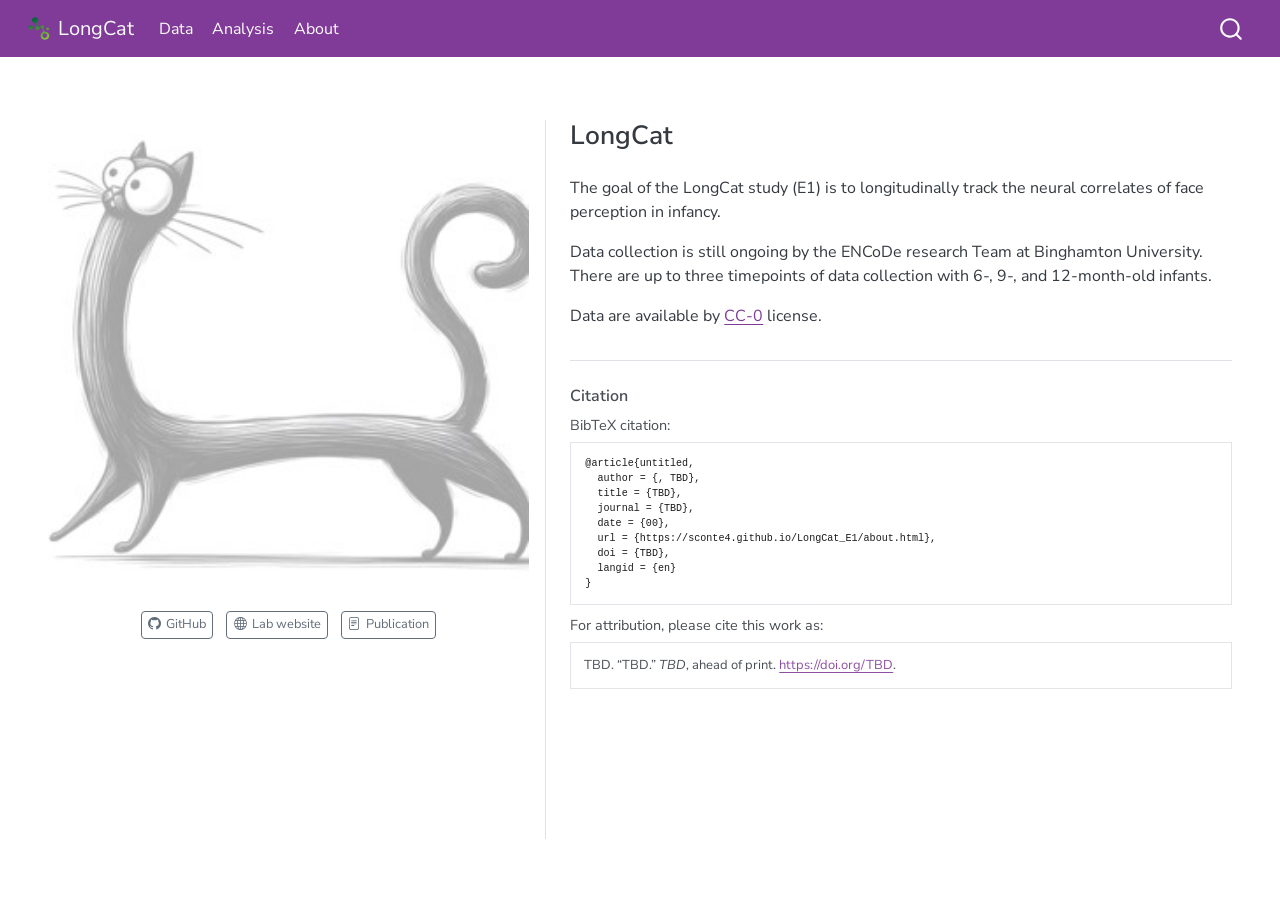
<file: about.html>
<!DOCTYPE html>
<html xmlns="http://www.w3.org/1999/xhtml" lang="en" xml:lang="en"><head>

<meta charset="utf-8">
<meta name="generator" content="quarto-1.9.37">

<meta name="viewport" content="width=device-width, initial-scale=1.0, user-scalable=yes">


<title>about – LongCat</title>
<style>
/* Default styles provided by pandoc.
** See https://pandoc.org/MANUAL.html#variables-for-html for config info.
*/
code{white-space: pre-wrap;}
span.smallcaps{font-variant: small-caps;}
div.columns{display: flex; gap: min(4vw, 1.5em);}
div.column{flex: auto; overflow-x: auto;}
div.hanging-indent{margin-left: 1.5em; text-indent: -1.5em;}
ul.task-list{list-style: none;}
ul.task-list li input[type="checkbox"] {
  width: 0.8em;
  margin: 0 0.8em 0.2em -1em; /* quarto-specific, see https://github.com/quarto-dev/quarto-cli/issues/4556 */ 
  vertical-align: middle;
}
</style>


<script src="site_libs/quarto-nav/quarto-nav.js"></script>
<script src="site_libs/quarto-nav/headroom.min.js"></script>
<script src="site_libs/clipboard/clipboard.min.js"></script>
<script src="site_libs/quarto-search/autocomplete.umd.js"></script>
<script src="site_libs/quarto-search/fuse.min.js"></script>
<script src="site_libs/quarto-search/quarto-search.js"></script>
<meta name="quarto:offset" content="./">
<script src="site_libs/quarto-html/quarto.js" type="module"></script>
<script src="site_libs/quarto-html/tabsets/tabsets.js" type="module"></script>
<script src="site_libs/quarto-html/popper.min.js"></script>
<script src="site_libs/quarto-html/tippy.umd.min.js"></script>
<link href="site_libs/quarto-html/tippy.css" rel="stylesheet">
<link href="site_libs/quarto-html/quarto-syntax-highlighting-7f8f88aac4f3542376d5c11b86a4c14d.css" rel="stylesheet" id="quarto-text-highlighting-styles">
<script src="site_libs/bootstrap/bootstrap.min.js"></script>
<link href="site_libs/bootstrap/bootstrap-icons.css" rel="stylesheet">
<link href="site_libs/bootstrap/bootstrap-86b0070312258993ecc55c7f1d1b9c6c.min.css" rel="stylesheet" append-hash="true" id="quarto-bootstrap" data-mode="light">
<script id="quarto-search-options" type="application/json">{
  "location": "navbar",
  "copy-button": false,
  "collapse-after": 3,
  "panel-placement": "end",
  "type": "overlay",
  "limit": 50,
  "keyboard-shortcut": [
    "f",
    "/",
    "s"
  ],
  "show-item-context": false,
  "language": {
    "search-no-results-text": "No results",
    "search-matching-documents-text": "matching documents",
    "search-copy-link-title": "Copy link to search",
    "search-hide-matches-text": "Hide additional matches",
    "search-more-match-text": "more match in this document",
    "search-more-matches-text": "more matches in this document",
    "search-clear-button-title": "Clear",
    "search-text-placeholder": "",
    "search-detached-cancel-button-title": "Cancel",
    "search-submit-button-title": "Submit",
    "search-label": "Search"
  }
}</script>
<style>

      .quarto-title-block .quarto-title-banner h1,
      .quarto-title-block .quarto-title-banner h2,
      .quarto-title-block .quarto-title-banner h3,
      .quarto-title-block .quarto-title-banner h4,
      .quarto-title-block .quarto-title-banner h5,
      .quarto-title-block .quarto-title-banner h6
      {
        color: var(--bs-body-color);
      }

      .quarto-title-block .quarto-title-banner {
        color: var(--bs-body-color);
background: var(--bs-light);
      }
</style>


</head>

<body class="nav-fixed fullcontent quarto-light">

<div id="quarto-search-results"></div>
  <header id="quarto-header" class="headroom fixed-top quarto-banner">
    <nav class="navbar navbar-expand-lg " data-bs-theme="dark">
      <div class="navbar-container container-fluid">
      <div class="navbar-brand-container mx-auto">
    <a href="./index.html" class="navbar-brand navbar-brand-logo">
    <img src="./images/ENCoDe_Icon.png" alt="" class="navbar-logo light-content">
    <img src="./images/ENCoDe_Icon.png" alt="" class="navbar-logo dark-content">
    </a>
    <a class="navbar-brand" href="./index.html">
    <span class="navbar-title">LongCat</span>
    </a>
  </div>
            <div id="quarto-search" class="" title="Search"></div>
          <button class="navbar-toggler" type="button" data-bs-toggle="collapse" data-bs-target="#navbarCollapse" aria-controls="navbarCollapse" role="menu" aria-expanded="false" aria-label="Toggle navigation" onclick="if (window.quartoToggleHeadroom) { window.quartoToggleHeadroom(); }">
  <span class="navbar-toggler-icon"></span>
</button>
          <div class="collapse navbar-collapse" id="navbarCollapse">
            <ul class="navbar-nav navbar-nav-scroll me-auto">
  <li class="nav-item">
    <a class="nav-link" href="./data.html"> 
<span class="menu-text">Data</span></a>
  </li>  
  <li class="nav-item">
    <a class="nav-link" href="./analysis.html"> 
<span class="menu-text">Analysis</span></a>
  </li>  
  <li class="nav-item">
    <a class="nav-link active" href="./about.html" aria-current="page"> 
<span class="menu-text">About</span></a>
  </li>  
</ul>
          </div> <!-- /navcollapse -->
            <div class="quarto-navbar-tools">
</div>
      </div> <!-- /container-fluid -->
    </nav>
</header>
<!-- content -->
<header id="title-block-header" class="quarto-title-block"></header><div id="quarto-content" class="quarto-container page-columns page-rows-contents page-layout-article page-navbar">
<!-- sidebar -->
<!-- margin-sidebar -->
    
<!-- main -->
<div class="quarto-about-trestles">
  <div class="about-entity">
    <img src="images/LongCat.jpg" class="about-image
  rounded " style="width: 100%;">

    <div class="about-links">
  <a href="https://github.com/sconte4/LongCat_E1/tree/main" class="about-link" rel="" target="">
    <i class="bi bi-github"></i>
     <span class="about-link-text">GitHub</span>
  </a>
  <a href="https://sites.google.com/binghamton.edu/encode/home" class="about-link" rel="" target="">
    <i class="bi bi-globe"></i>
     <span class="about-link-text">Lab website</span>
  </a>
  <a href="https://sites.google.com/binghamton.edu/encode/home/publications?authuser=0" class="about-link" rel="" target="">
    <i class="bi bi-file-text"></i>
     <span class="about-link-text">Publication</span>
  </a>
</div>
  </div>
  <div class="about-contents"><main class="content quarto-banner-title-block" id="quarto-document-content">
<section id="longcat" class="level2">
<h2 data-anchor-id="longcat">LongCat</h2>
<p>The goal of the LongCat study (E1) is to longitudinally track the neural correlates of face perception in infancy.</p>
<p>Data collection is still ongoing by the ENCoDe research Team at Binghamton University. There are up to three timepoints of data collection with 6-, 9-, and 12-month-old infants.</p>
<p>Data are available by <a href="https://creativecommons.org/public-domain/cc0/">CC-0</a> license.</p>


</section>
<div id="quarto-appendix" class="default"><section class="quarto-appendix-contents" id="quarto-citation"><h2 class="anchored quarto-appendix-heading">Citation</h2><div><div class="quarto-appendix-secondary-label">BibTeX citation:</div><pre class="sourceCode code-with-copy quarto-appendix-bibtex"><code class="sourceCode bibtex">@article{untitled,
  author = {, TBD},
  title = {TBD},
  journal = {TBD},
  date = {00},
  url = {https://sconte4.github.io/LongCat_E1/about.html},
  doi = {TBD},
  langid = {en}
}
</code><button title="Copy to Clipboard" class="code-copy-button"><i class="bi"></i></button></pre><div class="quarto-appendix-secondary-label">For attribution, please cite this work as:</div><div id="ref-untitled" class="csl-entry quarto-appendix-citeas" role="listitem">
TBD. <span>“TBD.”</span> <em>TBD</em>, ahead of print. <a href="https://doi.org/TBD">https://doi.org/TBD</a>.
</div></div></section></div></main></div>
</div>
 <!-- /main -->
<script id="quarto-html-after-body" type="application/javascript">
  window.document.addEventListener("DOMContentLoaded", function (event) {
    const isCodeAnnotation = (el) => {
      for (const clz of el.classList) {
        if (clz.startsWith('code-annotation-')) {                     
          return true;
        }
      }
      return false;
    }
    const onCopySuccess = function(e) {
      // button target
      const button = e.trigger;
      // don't keep focus
      button.blur();
      // flash "checked"
      button.classList.add('code-copy-button-checked');
      var currentTitle = button.getAttribute("title");
      button.setAttribute("title", "Copied!");
      let tooltip;
      if (window.bootstrap) {
        button.setAttribute("data-bs-toggle", "tooltip");
        button.setAttribute("data-bs-placement", "left");
        button.setAttribute("data-bs-title", "Copied!");
        tooltip = new bootstrap.Tooltip(button, 
          { trigger: "manual", 
            customClass: "code-copy-button-tooltip",
            offset: [0, -8]});
        tooltip.show();    
      }
      setTimeout(function() {
        if (tooltip) {
          tooltip.hide();
          button.removeAttribute("data-bs-title");
          button.removeAttribute("data-bs-toggle");
          button.removeAttribute("data-bs-placement");
        }
        button.setAttribute("title", currentTitle);
        button.classList.remove('code-copy-button-checked');
      }, 1000);
      // clear code selection
      e.clearSelection();
    }
    const getTextToCopy = function(trigger) {
      const outerScaffold = trigger.parentElement.cloneNode(true);
      const codeEl = outerScaffold.querySelector('code');
      for (const childEl of codeEl.children) {
        if (isCodeAnnotation(childEl)) {
          childEl.remove();
        }
      }
      return codeEl.innerText;
    }
    const clipboard = new window.ClipboardJS('.code-copy-button:not([data-in-quarto-modal])', {
      text: getTextToCopy
    });
    clipboard.on('success', onCopySuccess);
    if (window.document.getElementById('quarto-embedded-source-code-modal')) {
      const clipboardModal = new window.ClipboardJS('.code-copy-button[data-in-quarto-modal]', {
        text: getTextToCopy,
        container: window.document.getElementById('quarto-embedded-source-code-modal')
      });
      clipboardModal.on('success', onCopySuccess);
    }
      var localhostRegex = new RegExp(/^(?:http|https):\/\/localhost\:?[0-9]*\//);
      var mailtoRegex = new RegExp(/^mailto:/);
        var filterRegex = new RegExp("https:\/\/sconte4\.github\.io\/LongCat_E1\/");
      var isInternal = (href) => {
          return filterRegex.test(href) || localhostRegex.test(href) || mailtoRegex.test(href);
      }
      // Inspect non-navigation links and adorn them if external
     var links = window.document.querySelectorAll('a[href]:not(.nav-link):not(.navbar-brand):not(.toc-action):not(.sidebar-link):not(.sidebar-item-toggle):not(.pagination-link):not(.no-external):not([aria-hidden]):not(.dropdown-item):not(.quarto-navigation-tool):not(.about-link)');
      for (var i=0; i<links.length; i++) {
        const link = links[i];
        if (!isInternal(link.href)) {
          // undo the damage that might have been done by quarto-nav.js in the case of
          // links that we want to consider external
          if (link.dataset.originalHref !== undefined) {
            link.href = link.dataset.originalHref;
          }
        }
      }
    function tippyHover(el, contentFn, onTriggerFn, onUntriggerFn) {
      const config = {
        allowHTML: true,
        maxWidth: 500,
        delay: 100,
        arrow: false,
        appendTo: function(el) {
            return el.parentElement;
        },
        interactive: true,
        interactiveBorder: 10,
        theme: 'quarto',
        placement: 'bottom-start',
      };
      if (contentFn) {
        config.content = contentFn;
      }
      if (onTriggerFn) {
        config.onTrigger = onTriggerFn;
      }
      if (onUntriggerFn) {
        config.onUntrigger = onUntriggerFn;
      }
      window.tippy(el, config); 
    }
    const noterefs = window.document.querySelectorAll('a[role="doc-noteref"]');
    for (var i=0; i<noterefs.length; i++) {
      const ref = noterefs[i];
      tippyHover(ref, function() {
        // use id or data attribute instead here
        let href = ref.getAttribute('data-footnote-href') || ref.getAttribute('href');
        try { href = new URL(href).hash; } catch {}
        const id = href.replace(/^#\/?/, "");
        const note = window.document.getElementById(id);
        if (note) {
          return note.innerHTML;
        } else {
          return "";
        }
      });
    }
    const xrefs = window.document.querySelectorAll('a.quarto-xref');
    const processXRef = (id, note) => {
      // Strip column container classes
      const stripColumnClz = (el) => {
        el.classList.remove("page-full", "page-columns");
        if (el.children) {
          for (const child of el.children) {
            stripColumnClz(child);
          }
        }
      }
      stripColumnClz(note)
      if (id === null || id.startsWith('sec-')) {
        // Special case sections, only their first couple elements
        const container = document.createElement("div");
        if (note.children && note.children.length > 2) {
          container.appendChild(note.children[0].cloneNode(true));
          for (let i = 1; i < note.children.length; i++) {
            const child = note.children[i];
            if (child.tagName === "P" && child.innerText === "") {
              continue;
            } else {
              container.appendChild(child.cloneNode(true));
              break;
            }
          }
          if (window.Quarto?.typesetMath) {
            window.Quarto.typesetMath(container);
          }
          return container.innerHTML
        } else {
          if (window.Quarto?.typesetMath) {
            window.Quarto.typesetMath(note);
          }
          return note.innerHTML;
        }
      } else {
        // Remove any anchor links if they are present
        const anchorLink = note.querySelector('a.anchorjs-link');
        if (anchorLink) {
          anchorLink.remove();
        }
        if (window.Quarto?.typesetMath) {
          window.Quarto.typesetMath(note);
        }
        if (note.classList.contains("callout")) {
          return note.outerHTML;
        } else {
          return note.innerHTML;
        }
      }
    }
    for (var i=0; i<xrefs.length; i++) {
      const xref = xrefs[i];
      tippyHover(xref, undefined, function(instance) {
        instance.disable();
        let url = xref.getAttribute('href');
        let hash = undefined; 
        if (url.startsWith('#')) {
          hash = url;
        } else {
          try { hash = new URL(url).hash; } catch {}
        }
        if (hash) {
          const id = hash.replace(/^#\/?/, "");
          const note = window.document.getElementById(id);
          if (note !== null) {
            try {
              const html = processXRef(id, note.cloneNode(true));
              instance.setContent(html);
            } finally {
              instance.enable();
              instance.show();
            }
          } else {
            // See if we can fetch this
            fetch(url.split('#')[0])
            .then(res => res.text())
            .then(html => {
              const parser = new DOMParser();
              const htmlDoc = parser.parseFromString(html, "text/html");
              const note = htmlDoc.getElementById(id);
              if (note !== null) {
                const html = processXRef(id, note);
                instance.setContent(html);
              } 
            }).finally(() => {
              instance.enable();
              instance.show();
            });
          }
        } else {
          // See if we can fetch a full url (with no hash to target)
          // This is a special case and we should probably do some content thinning / targeting
          fetch(url)
          .then(res => res.text())
          .then(html => {
            const parser = new DOMParser();
            const htmlDoc = parser.parseFromString(html, "text/html");
            const note = htmlDoc.querySelector('main.content');
            if (note !== null) {
              // This should only happen for chapter cross references
              // (since there is no id in the URL)
              // remove the first header
              if (note.children.length > 0 && note.children[0].tagName === "HEADER") {
                note.children[0].remove();
              }
              const html = processXRef(null, note);
              instance.setContent(html);
            } 
          }).finally(() => {
            instance.enable();
            instance.show();
          });
        }
      }, function(instance) {
      });
    }
        let selectedAnnoteEl;
        const selectorForAnnotation = ( cell, annotation) => {
          let cellAttr = 'data-code-cell="' + cell + '"';
          let lineAttr = 'data-code-annotation="' +  annotation + '"';
          const selector = 'span[' + cellAttr + '][' + lineAttr + ']';
          return selector;
        }
        const selectCodeLines = (annoteEl) => {
          const doc = window.document;
          const targetCell = annoteEl.getAttribute("data-target-cell");
          const targetAnnotation = annoteEl.getAttribute("data-target-annotation");
          const annoteSpan = window.document.querySelector(selectorForAnnotation(targetCell, targetAnnotation));
          const lines = annoteSpan.getAttribute("data-code-lines").split(",");
          const lineIds = lines.map((line) => {
            return targetCell + "-" + line;
          })
          let top = null;
          let height = null;
          let parent = null;
          if (lineIds.length > 0) {
              //compute the position of the single el (top and bottom and make a div)
              const el = window.document.getElementById(lineIds[0]);
              top = el.offsetTop;
              height = el.offsetHeight;
              parent = el.parentElement.parentElement;
            if (lineIds.length > 1) {
              const lastEl = window.document.getElementById(lineIds[lineIds.length - 1]);
              const bottom = lastEl.offsetTop + lastEl.offsetHeight;
              height = bottom - top;
            }
            if (top !== null && height !== null && parent !== null) {
              // cook up a div (if necessary) and position it 
              let div = window.document.getElementById("code-annotation-line-highlight");
              if (div === null) {
                div = window.document.createElement("div");
                div.setAttribute("id", "code-annotation-line-highlight");
                div.style.position = 'absolute';
                parent.appendChild(div);
              }
              div.style.top = top - 2 + "px";
              div.style.height = height + 4 + "px";
              div.style.left = 0;
              let gutterDiv = window.document.getElementById("code-annotation-line-highlight-gutter");
              if (gutterDiv === null) {
                gutterDiv = window.document.createElement("div");
                gutterDiv.setAttribute("id", "code-annotation-line-highlight-gutter");
                gutterDiv.style.position = 'absolute';
                const codeCell = window.document.getElementById(targetCell);
                const gutter = codeCell.querySelector('.code-annotation-gutter');
                gutter.appendChild(gutterDiv);
              }
              gutterDiv.style.top = top - 2 + "px";
              gutterDiv.style.height = height + 4 + "px";
            }
            selectedAnnoteEl = annoteEl;
          }
        };
        const unselectCodeLines = () => {
          const elementsIds = ["code-annotation-line-highlight", "code-annotation-line-highlight-gutter"];
          elementsIds.forEach((elId) => {
            const div = window.document.getElementById(elId);
            if (div) {
              div.remove();
            }
          });
          selectedAnnoteEl = undefined;
        };
          // Handle positioning of the toggle
      window.addEventListener(
        "resize",
        throttle(() => {
          elRect = undefined;
          if (selectedAnnoteEl) {
            selectCodeLines(selectedAnnoteEl);
          }
        }, 10)
      );
      function throttle(fn, ms) {
      let throttle = false;
      let timer;
        return (...args) => {
          if(!throttle) { // first call gets through
              fn.apply(this, args);
              throttle = true;
          } else { // all the others get throttled
              if(timer) clearTimeout(timer); // cancel #2
              timer = setTimeout(() => {
                fn.apply(this, args);
                timer = throttle = false;
              }, ms);
          }
        };
      }
        // Attach click handler to the DT
        const annoteDls = window.document.querySelectorAll('dt[data-target-cell]');
        for (const annoteDlNode of annoteDls) {
          annoteDlNode.addEventListener('click', (event) => {
            const clickedEl = event.target;
            if (clickedEl !== selectedAnnoteEl) {
              unselectCodeLines();
              const activeEl = window.document.querySelector('dt[data-target-cell].code-annotation-active');
              if (activeEl) {
                activeEl.classList.remove('code-annotation-active');
              }
              selectCodeLines(clickedEl);
              clickedEl.classList.add('code-annotation-active');
            } else {
              // Unselect the line
              unselectCodeLines();
              clickedEl.classList.remove('code-annotation-active');
            }
          });
        }
    const findCites = (el) => {
      const parentEl = el.parentElement;
      if (parentEl) {
        const cites = parentEl.dataset.cites;
        if (cites) {
          return {
            el,
            cites: cites.split(' ')
          };
        } else {
          return findCites(el.parentElement)
        }
      } else {
        return undefined;
      }
    };
    var bibliorefs = window.document.querySelectorAll('a[role="doc-biblioref"]');
    for (var i=0; i<bibliorefs.length; i++) {
      const ref = bibliorefs[i];
      const citeInfo = findCites(ref);
      if (citeInfo) {
        tippyHover(citeInfo.el, function() {
          var popup = window.document.createElement('div');
          citeInfo.cites.forEach(function(cite) {
            var citeDiv = window.document.createElement('div');
            citeDiv.classList.add('hanging-indent');
            citeDiv.classList.add('csl-entry');
            var biblioDiv = window.document.getElementById('ref-' + cite);
            if (biblioDiv) {
              citeDiv.innerHTML = biblioDiv.innerHTML;
            }
            popup.appendChild(citeDiv);
          });
          return popup.innerHTML;
        });
      }
    }
  });
  </script>
</div> <!-- /content -->




</body></html>
</file>
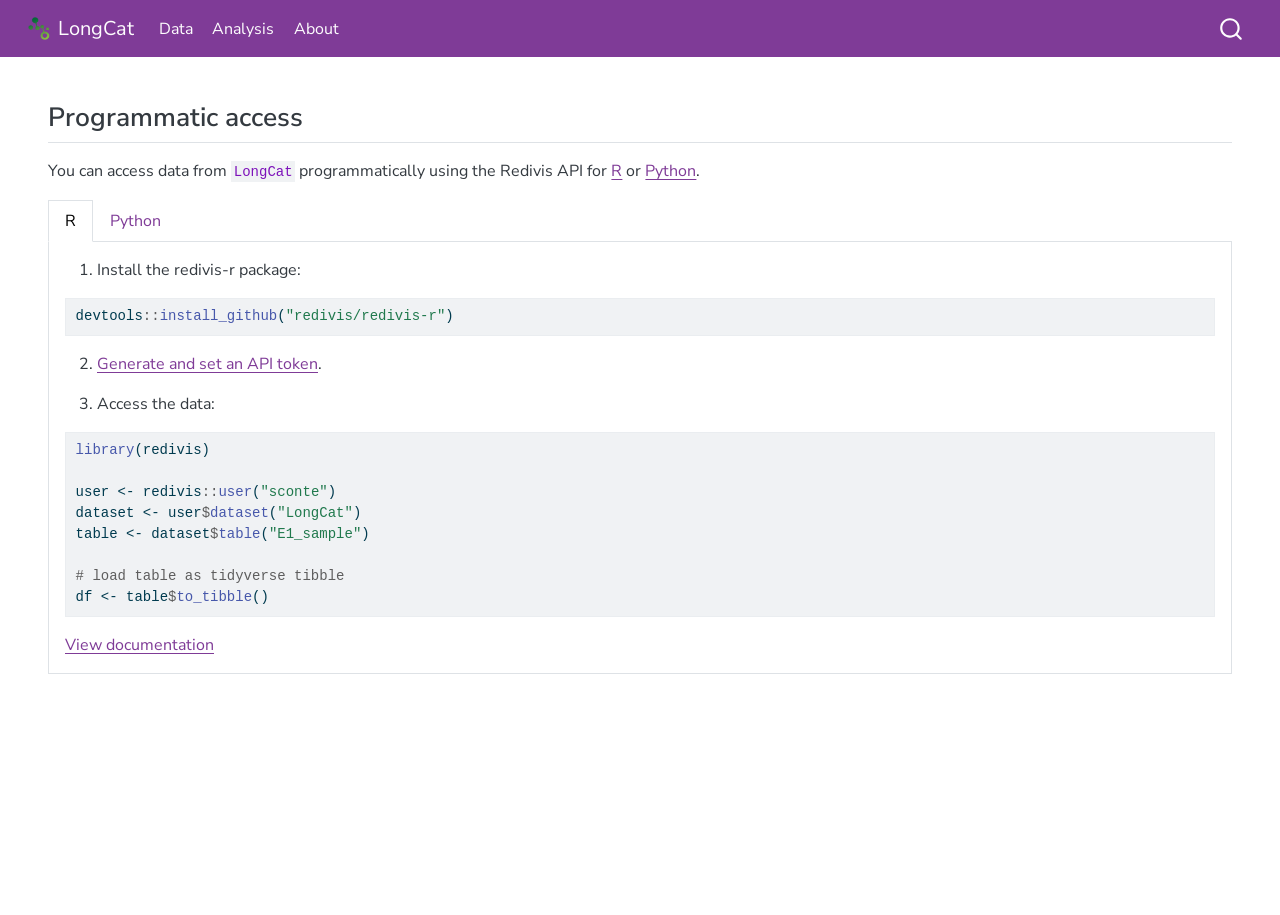
<file: analysis.html>
<!DOCTYPE html>
<html xmlns="http://www.w3.org/1999/xhtml" lang="en" xml:lang="en"><head>

<meta charset="utf-8">
<meta name="generator" content="quarto-1.9.37">

<meta name="viewport" content="width=device-width, initial-scale=1.0, user-scalable=yes">


<title>analysis – LongCat</title>
<style>
/* Default styles provided by pandoc.
** See https://pandoc.org/MANUAL.html#variables-for-html for config info.
*/
code{white-space: pre-wrap;}
span.smallcaps{font-variant: small-caps;}
div.columns{display: flex; gap: min(4vw, 1.5em);}
div.column{flex: auto; overflow-x: auto;}
div.hanging-indent{margin-left: 1.5em; text-indent: -1.5em;}
ul.task-list{list-style: none;}
ul.task-list li input[type="checkbox"] {
  width: 0.8em;
  margin: 0 0.8em 0.2em -1em; /* quarto-specific, see https://github.com/quarto-dev/quarto-cli/issues/4556 */ 
  vertical-align: middle;
}
/* CSS for syntax highlighting */
html { -webkit-text-size-adjust: 100%; }
pre > code.sourceCode { white-space: pre; position: relative; }
pre > code.sourceCode > span { display: inline-block; line-height: 1.25; }
pre > code.sourceCode > span:empty { height: 1.2em; }
.sourceCode { overflow: visible; }
code.sourceCode > span { color: inherit; text-decoration: inherit; }
div.sourceCode { margin: 1em 0; }
pre.sourceCode { margin: 0; }
@media screen {
div.sourceCode { overflow: auto; }
}
@media print {
pre > code.sourceCode { white-space: pre-wrap; }
pre > code.sourceCode > span { text-indent: -5em; padding-left: 5em; }
}
pre.numberSource code
  { counter-reset: source-line 0; }
pre.numberSource code > span
  { position: relative; left: -4em; counter-increment: source-line; }
pre.numberSource code > span > a:first-child::before
  { content: counter(source-line);
    position: relative; left: -1em; text-align: right; vertical-align: baseline;
    border: none; display: inline-block;
    -webkit-touch-callout: none; -webkit-user-select: none;
    -khtml-user-select: none; -moz-user-select: none;
    -ms-user-select: none; user-select: none;
    padding: 0 4px; width: 4em;
  }
pre.numberSource { margin-left: 3em;  padding-left: 4px; }
div.sourceCode
  {   }
@media screen {
pre > code.sourceCode > span > a:first-child::before { text-decoration: underline; }
}
</style>


<script src="site_libs/quarto-nav/quarto-nav.js"></script>
<script src="site_libs/quarto-nav/headroom.min.js"></script>
<script src="site_libs/clipboard/clipboard.min.js"></script>
<script src="site_libs/quarto-search/autocomplete.umd.js"></script>
<script src="site_libs/quarto-search/fuse.min.js"></script>
<script src="site_libs/quarto-search/quarto-search.js"></script>
<meta name="quarto:offset" content="./">
<script src="site_libs/quarto-html/quarto.js" type="module"></script>
<script src="site_libs/quarto-html/tabsets/tabsets.js" type="module"></script>
<script src="site_libs/quarto-html/popper.min.js"></script>
<script src="site_libs/quarto-html/tippy.umd.min.js"></script>
<script src="site_libs/quarto-html/anchor.min.js"></script>
<link href="site_libs/quarto-html/tippy.css" rel="stylesheet">
<link href="site_libs/quarto-html/quarto-syntax-highlighting-7f8f88aac4f3542376d5c11b86a4c14d.css" rel="stylesheet" id="quarto-text-highlighting-styles">
<script src="site_libs/bootstrap/bootstrap.min.js"></script>
<link href="site_libs/bootstrap/bootstrap-icons.css" rel="stylesheet">
<link href="site_libs/bootstrap/bootstrap-86b0070312258993ecc55c7f1d1b9c6c.min.css" rel="stylesheet" append-hash="true" id="quarto-bootstrap" data-mode="light">
<script id="quarto-search-options" type="application/json">{
  "location": "navbar",
  "copy-button": false,
  "collapse-after": 3,
  "panel-placement": "end",
  "type": "overlay",
  "limit": 50,
  "keyboard-shortcut": [
    "f",
    "/",
    "s"
  ],
  "show-item-context": false,
  "language": {
    "search-no-results-text": "No results",
    "search-matching-documents-text": "matching documents",
    "search-copy-link-title": "Copy link to search",
    "search-hide-matches-text": "Hide additional matches",
    "search-more-match-text": "more match in this document",
    "search-more-matches-text": "more matches in this document",
    "search-clear-button-title": "Clear",
    "search-text-placeholder": "",
    "search-detached-cancel-button-title": "Cancel",
    "search-submit-button-title": "Submit",
    "search-label": "Search"
  }
}</script>
<style>

      .quarto-title-block .quarto-title-banner h1,
      .quarto-title-block .quarto-title-banner h2,
      .quarto-title-block .quarto-title-banner h3,
      .quarto-title-block .quarto-title-banner h4,
      .quarto-title-block .quarto-title-banner h5,
      .quarto-title-block .quarto-title-banner h6
      {
        color: var(--bs-body-color);
      }

      .quarto-title-block .quarto-title-banner {
        color: var(--bs-body-color);
background: var(--bs-light);
      }
</style>


</head>

<body class="nav-fixed fullcontent quarto-light">

<div id="quarto-search-results"></div>
  <header id="quarto-header" class="headroom fixed-top quarto-banner">
    <nav class="navbar navbar-expand-lg " data-bs-theme="dark">
      <div class="navbar-container container-fluid">
      <div class="navbar-brand-container mx-auto">
    <a href="./index.html" class="navbar-brand navbar-brand-logo">
    <img src="./images/ENCoDe_Icon.png" alt="" class="navbar-logo light-content">
    <img src="./images/ENCoDe_Icon.png" alt="" class="navbar-logo dark-content">
    </a>
    <a class="navbar-brand" href="./index.html">
    <span class="navbar-title">LongCat</span>
    </a>
  </div>
            <div id="quarto-search" class="" title="Search"></div>
          <button class="navbar-toggler" type="button" data-bs-toggle="collapse" data-bs-target="#navbarCollapse" aria-controls="navbarCollapse" role="menu" aria-expanded="false" aria-label="Toggle navigation" onclick="if (window.quartoToggleHeadroom) { window.quartoToggleHeadroom(); }">
  <span class="navbar-toggler-icon"></span>
</button>
          <div class="collapse navbar-collapse" id="navbarCollapse">
            <ul class="navbar-nav navbar-nav-scroll me-auto">
  <li class="nav-item">
    <a class="nav-link" href="./data.html"> 
<span class="menu-text">Data</span></a>
  </li>  
  <li class="nav-item">
    <a class="nav-link active" href="./analysis.html" aria-current="page"> 
<span class="menu-text">Analysis</span></a>
  </li>  
  <li class="nav-item">
    <a class="nav-link" href="./about.html"> 
<span class="menu-text">About</span></a>
  </li>  
</ul>
          </div> <!-- /navcollapse -->
            <div class="quarto-navbar-tools">
</div>
      </div> <!-- /container-fluid -->
    </nav>
</header>
<!-- content -->
<header id="title-block-header" class="quarto-title-block"></header><div id="quarto-content" class="quarto-container page-columns page-rows-contents page-layout-article page-navbar">
<!-- sidebar -->
<!-- margin-sidebar -->
    
<!-- main -->
<main class="content quarto-banner-title-block" id="quarto-document-content">




<section id="programmatic-access" class="level2">
<h2 class="anchored" data-anchor-id="programmatic-access">Programmatic access</h2>
<p>You can access data from <code>LongCat</code> programmatically using the Redivis API for <a href="https://apidocs.redivis.com/client-libraries/redivis-r">R</a> or <a href="https://apidocs.redivis.com/client-libraries/redivis-python">Python</a>.</p>
<div class="tabset-margin-container"></div><div class="panel-tabset">
<ul class="nav nav-tabs" role="tablist"><li class="nav-item" role="presentation"><a class="nav-link active" id="tabset-1-1-tab" data-bs-toggle="tab" data-bs-target="#tabset-1-1" role="tab" aria-controls="tabset-1-1" aria-selected="true" href="">R</a></li><li class="nav-item" role="presentation"><a class="nav-link" id="tabset-1-2-tab" data-bs-toggle="tab" data-bs-target="#tabset-1-2" role="tab" aria-controls="tabset-1-2" aria-selected="false" href="">Python</a></li></ul>
<div class="tab-content">
<div id="tabset-1-1" class="tab-pane active" role="tabpanel" aria-labelledby="tabset-1-1-tab">
<ol type="1">
<li>Install the redivis-r package:</li>
</ol>
<div class="code-copy-outer-scaffold"><div class="sourceCode" id="cb1"><pre class="sourceCode r code-with-copy"><code class="sourceCode r"><span id="cb1-1"><a href="#cb1-1" aria-hidden="true" tabindex="-1"></a>devtools<span class="sc">::</span><span class="fu">install_github</span>(<span class="st">"redivis/redivis-r"</span>)</span></code></pre></div><button title="Copy to Clipboard" class="code-copy-button"><i class="bi"></i></button></div>
<ol start="2" type="1">
<li><p><a href="https://apidocs.redivis.com/client-libraries/redivis-r/getting-started#authentication">Generate and set an API token</a>.</p></li>
<li><p>Access the data:</p></li>
</ol>
<div class="code-copy-outer-scaffold"><div class="sourceCode" id="cb2"><pre class="sourceCode r code-with-copy"><code class="sourceCode r"><span id="cb2-1"><a href="#cb2-1" aria-hidden="true" tabindex="-1"></a><span class="fu">library</span>(redivis)</span>
<span id="cb2-2"><a href="#cb2-2" aria-hidden="true" tabindex="-1"></a></span>
<span id="cb2-3"><a href="#cb2-3" aria-hidden="true" tabindex="-1"></a>user <span class="ot">&lt;-</span> redivis<span class="sc">::</span><span class="fu">user</span>(<span class="st">"sconte"</span>)</span>
<span id="cb2-4"><a href="#cb2-4" aria-hidden="true" tabindex="-1"></a>dataset <span class="ot">&lt;-</span> user<span class="sc">$</span><span class="fu">dataset</span>(<span class="st">"LongCat"</span>)</span>
<span id="cb2-5"><a href="#cb2-5" aria-hidden="true" tabindex="-1"></a>table <span class="ot">&lt;-</span> dataset<span class="sc">$</span><span class="fu">table</span>(<span class="st">"E1_sample"</span>)</span>
<span id="cb2-6"><a href="#cb2-6" aria-hidden="true" tabindex="-1"></a></span>
<span id="cb2-7"><a href="#cb2-7" aria-hidden="true" tabindex="-1"></a><span class="co"># load table as tidyverse tibble</span></span>
<span id="cb2-8"><a href="#cb2-8" aria-hidden="true" tabindex="-1"></a>df <span class="ot">&lt;-</span> table<span class="sc">$</span><span class="fu">to_tibble</span>()</span></code></pre></div><button title="Copy to Clipboard" class="code-copy-button"><i class="bi"></i></button></div>
<p><a href="https://apidocs.redivis.com/client-libraries/redivis-r">View documentation</a></p>
</div>
<div id="tabset-1-2" class="tab-pane" role="tabpanel" aria-labelledby="tabset-1-2-tab">
<ol type="1">
<li>Install the redivis-python client library:</li>
</ol>
<div class="code-copy-outer-scaffold"><div class="sourceCode" id="cb3"><pre class="sourceCode python code-with-copy"><code class="sourceCode python"><span id="cb3-1"><a href="#cb3-1" aria-hidden="true" tabindex="-1"></a>pip install <span class="op">--</span>upgrade redivis</span></code></pre></div><button title="Copy to Clipboard" class="code-copy-button"><i class="bi"></i></button></div>
<ol start="2" type="1">
<li><p><a href="https://apidocs.redivis.com/client-libraries/redivis-python/getting-started#authentication">Generate and set an API token</a>.</p></li>
<li><p>Access the data:</p></li>
</ol>
<div class="code-copy-outer-scaffold"><div class="sourceCode" id="cb4"><pre class="sourceCode python code-with-copy"><code class="sourceCode python"><span id="cb4-1"><a href="#cb4-1" aria-hidden="true" tabindex="-1"></a><span class="im">import</span> redivis</span>
<span id="cb4-2"><a href="#cb4-2" aria-hidden="true" tabindex="-1"></a></span>
<span id="cb4-3"><a href="#cb4-3" aria-hidden="true" tabindex="-1"></a>user <span class="op">=</span> redivis.user(<span class="st">"sconte"</span>)</span>
<span id="cb4-4"><a href="#cb4-4" aria-hidden="true" tabindex="-1"></a>dataset <span class="op">=</span> user.dataset(<span class="st">"LongCat"</span>)</span>
<span id="cb4-5"><a href="#cb4-5" aria-hidden="true" tabindex="-1"></a>table <span class="op">=</span> dataset.table(<span class="st">"E1_sample"</span>)</span>
<span id="cb4-6"><a href="#cb4-6" aria-hidden="true" tabindex="-1"></a></span>
<span id="cb4-7"><a href="#cb4-7" aria-hidden="true" tabindex="-1"></a><span class="co"># Load table as a dataframe</span></span>
<span id="cb4-8"><a href="#cb4-8" aria-hidden="true" tabindex="-1"></a>df <span class="op">=</span> table.to_pandas_dataframe()</span></code></pre></div><button title="Copy to Clipboard" class="code-copy-button"><i class="bi"></i></button></div>
<p><a href="https://apidocs.redivis.com/client-libraries/redivis-python">View documentation</a></p>
</div>
</div>
</div>


</section>

</main> <!-- /main -->
<script id="quarto-html-after-body" type="application/javascript">
  window.document.addEventListener("DOMContentLoaded", function (event) {
    const icon = "";
    const anchorJS = new window.AnchorJS();
    anchorJS.options = {
      placement: 'right',
      icon: icon
    };
    anchorJS.add('.anchored');
    const isCodeAnnotation = (el) => {
      for (const clz of el.classList) {
        if (clz.startsWith('code-annotation-')) {                     
          return true;
        }
      }
      return false;
    }
    const onCopySuccess = function(e) {
      // button target
      const button = e.trigger;
      // don't keep focus
      button.blur();
      // flash "checked"
      button.classList.add('code-copy-button-checked');
      var currentTitle = button.getAttribute("title");
      button.setAttribute("title", "Copied!");
      let tooltip;
      if (window.bootstrap) {
        button.setAttribute("data-bs-toggle", "tooltip");
        button.setAttribute("data-bs-placement", "left");
        button.setAttribute("data-bs-title", "Copied!");
        tooltip = new bootstrap.Tooltip(button, 
          { trigger: "manual", 
            customClass: "code-copy-button-tooltip",
            offset: [0, -8]});
        tooltip.show();    
      }
      setTimeout(function() {
        if (tooltip) {
          tooltip.hide();
          button.removeAttribute("data-bs-title");
          button.removeAttribute("data-bs-toggle");
          button.removeAttribute("data-bs-placement");
        }
        button.setAttribute("title", currentTitle);
        button.classList.remove('code-copy-button-checked');
      }, 1000);
      // clear code selection
      e.clearSelection();
    }
    const getTextToCopy = function(trigger) {
      const outerScaffold = trigger.parentElement.cloneNode(true);
      const codeEl = outerScaffold.querySelector('code');
      for (const childEl of codeEl.children) {
        if (isCodeAnnotation(childEl)) {
          childEl.remove();
        }
      }
      return codeEl.innerText;
    }
    const clipboard = new window.ClipboardJS('.code-copy-button:not([data-in-quarto-modal])', {
      text: getTextToCopy
    });
    clipboard.on('success', onCopySuccess);
    if (window.document.getElementById('quarto-embedded-source-code-modal')) {
      const clipboardModal = new window.ClipboardJS('.code-copy-button[data-in-quarto-modal]', {
        text: getTextToCopy,
        container: window.document.getElementById('quarto-embedded-source-code-modal')
      });
      clipboardModal.on('success', onCopySuccess);
    }
      var localhostRegex = new RegExp(/^(?:http|https):\/\/localhost\:?[0-9]*\//);
      var mailtoRegex = new RegExp(/^mailto:/);
        var filterRegex = new RegExp("https:\/\/sconte4\.github\.io\/LongCat_E1\/");
      var isInternal = (href) => {
          return filterRegex.test(href) || localhostRegex.test(href) || mailtoRegex.test(href);
      }
      // Inspect non-navigation links and adorn them if external
     var links = window.document.querySelectorAll('a[href]:not(.nav-link):not(.navbar-brand):not(.toc-action):not(.sidebar-link):not(.sidebar-item-toggle):not(.pagination-link):not(.no-external):not([aria-hidden]):not(.dropdown-item):not(.quarto-navigation-tool):not(.about-link)');
      for (var i=0; i<links.length; i++) {
        const link = links[i];
        if (!isInternal(link.href)) {
          // undo the damage that might have been done by quarto-nav.js in the case of
          // links that we want to consider external
          if (link.dataset.originalHref !== undefined) {
            link.href = link.dataset.originalHref;
          }
        }
      }
    function tippyHover(el, contentFn, onTriggerFn, onUntriggerFn) {
      const config = {
        allowHTML: true,
        maxWidth: 500,
        delay: 100,
        arrow: false,
        appendTo: function(el) {
            return el.parentElement;
        },
        interactive: true,
        interactiveBorder: 10,
        theme: 'quarto',
        placement: 'bottom-start',
      };
      if (contentFn) {
        config.content = contentFn;
      }
      if (onTriggerFn) {
        config.onTrigger = onTriggerFn;
      }
      if (onUntriggerFn) {
        config.onUntrigger = onUntriggerFn;
      }
      window.tippy(el, config); 
    }
    const noterefs = window.document.querySelectorAll('a[role="doc-noteref"]');
    for (var i=0; i<noterefs.length; i++) {
      const ref = noterefs[i];
      tippyHover(ref, function() {
        // use id or data attribute instead here
        let href = ref.getAttribute('data-footnote-href') || ref.getAttribute('href');
        try { href = new URL(href).hash; } catch {}
        const id = href.replace(/^#\/?/, "");
        const note = window.document.getElementById(id);
        if (note) {
          return note.innerHTML;
        } else {
          return "";
        }
      });
    }
    const xrefs = window.document.querySelectorAll('a.quarto-xref');
    const processXRef = (id, note) => {
      // Strip column container classes
      const stripColumnClz = (el) => {
        el.classList.remove("page-full", "page-columns");
        if (el.children) {
          for (const child of el.children) {
            stripColumnClz(child);
          }
        }
      }
      stripColumnClz(note)
      if (id === null || id.startsWith('sec-')) {
        // Special case sections, only their first couple elements
        const container = document.createElement("div");
        if (note.children && note.children.length > 2) {
          container.appendChild(note.children[0].cloneNode(true));
          for (let i = 1; i < note.children.length; i++) {
            const child = note.children[i];
            if (child.tagName === "P" && child.innerText === "") {
              continue;
            } else {
              container.appendChild(child.cloneNode(true));
              break;
            }
          }
          if (window.Quarto?.typesetMath) {
            window.Quarto.typesetMath(container);
          }
          return container.innerHTML
        } else {
          if (window.Quarto?.typesetMath) {
            window.Quarto.typesetMath(note);
          }
          return note.innerHTML;
        }
      } else {
        // Remove any anchor links if they are present
        const anchorLink = note.querySelector('a.anchorjs-link');
        if (anchorLink) {
          anchorLink.remove();
        }
        if (window.Quarto?.typesetMath) {
          window.Quarto.typesetMath(note);
        }
        if (note.classList.contains("callout")) {
          return note.outerHTML;
        } else {
          return note.innerHTML;
        }
      }
    }
    for (var i=0; i<xrefs.length; i++) {
      const xref = xrefs[i];
      tippyHover(xref, undefined, function(instance) {
        instance.disable();
        let url = xref.getAttribute('href');
        let hash = undefined; 
        if (url.startsWith('#')) {
          hash = url;
        } else {
          try { hash = new URL(url).hash; } catch {}
        }
        if (hash) {
          const id = hash.replace(/^#\/?/, "");
          const note = window.document.getElementById(id);
          if (note !== null) {
            try {
              const html = processXRef(id, note.cloneNode(true));
              instance.setContent(html);
            } finally {
              instance.enable();
              instance.show();
            }
          } else {
            // See if we can fetch this
            fetch(url.split('#')[0])
            .then(res => res.text())
            .then(html => {
              const parser = new DOMParser();
              const htmlDoc = parser.parseFromString(html, "text/html");
              const note = htmlDoc.getElementById(id);
              if (note !== null) {
                const html = processXRef(id, note);
                instance.setContent(html);
              } 
            }).finally(() => {
              instance.enable();
              instance.show();
            });
          }
        } else {
          // See if we can fetch a full url (with no hash to target)
          // This is a special case and we should probably do some content thinning / targeting
          fetch(url)
          .then(res => res.text())
          .then(html => {
            const parser = new DOMParser();
            const htmlDoc = parser.parseFromString(html, "text/html");
            const note = htmlDoc.querySelector('main.content');
            if (note !== null) {
              // This should only happen for chapter cross references
              // (since there is no id in the URL)
              // remove the first header
              if (note.children.length > 0 && note.children[0].tagName === "HEADER") {
                note.children[0].remove();
              }
              const html = processXRef(null, note);
              instance.setContent(html);
            } 
          }).finally(() => {
            instance.enable();
            instance.show();
          });
        }
      }, function(instance) {
      });
    }
        let selectedAnnoteEl;
        const selectorForAnnotation = ( cell, annotation) => {
          let cellAttr = 'data-code-cell="' + cell + '"';
          let lineAttr = 'data-code-annotation="' +  annotation + '"';
          const selector = 'span[' + cellAttr + '][' + lineAttr + ']';
          return selector;
        }
        const selectCodeLines = (annoteEl) => {
          const doc = window.document;
          const targetCell = annoteEl.getAttribute("data-target-cell");
          const targetAnnotation = annoteEl.getAttribute("data-target-annotation");
          const annoteSpan = window.document.querySelector(selectorForAnnotation(targetCell, targetAnnotation));
          const lines = annoteSpan.getAttribute("data-code-lines").split(",");
          const lineIds = lines.map((line) => {
            return targetCell + "-" + line;
          })
          let top = null;
          let height = null;
          let parent = null;
          if (lineIds.length > 0) {
              //compute the position of the single el (top and bottom and make a div)
              const el = window.document.getElementById(lineIds[0]);
              top = el.offsetTop;
              height = el.offsetHeight;
              parent = el.parentElement.parentElement;
            if (lineIds.length > 1) {
              const lastEl = window.document.getElementById(lineIds[lineIds.length - 1]);
              const bottom = lastEl.offsetTop + lastEl.offsetHeight;
              height = bottom - top;
            }
            if (top !== null && height !== null && parent !== null) {
              // cook up a div (if necessary) and position it 
              let div = window.document.getElementById("code-annotation-line-highlight");
              if (div === null) {
                div = window.document.createElement("div");
                div.setAttribute("id", "code-annotation-line-highlight");
                div.style.position = 'absolute';
                parent.appendChild(div);
              }
              div.style.top = top - 2 + "px";
              div.style.height = height + 4 + "px";
              div.style.left = 0;
              let gutterDiv = window.document.getElementById("code-annotation-line-highlight-gutter");
              if (gutterDiv === null) {
                gutterDiv = window.document.createElement("div");
                gutterDiv.setAttribute("id", "code-annotation-line-highlight-gutter");
                gutterDiv.style.position = 'absolute';
                const codeCell = window.document.getElementById(targetCell);
                const gutter = codeCell.querySelector('.code-annotation-gutter');
                gutter.appendChild(gutterDiv);
              }
              gutterDiv.style.top = top - 2 + "px";
              gutterDiv.style.height = height + 4 + "px";
            }
            selectedAnnoteEl = annoteEl;
          }
        };
        const unselectCodeLines = () => {
          const elementsIds = ["code-annotation-line-highlight", "code-annotation-line-highlight-gutter"];
          elementsIds.forEach((elId) => {
            const div = window.document.getElementById(elId);
            if (div) {
              div.remove();
            }
          });
          selectedAnnoteEl = undefined;
        };
          // Handle positioning of the toggle
      window.addEventListener(
        "resize",
        throttle(() => {
          elRect = undefined;
          if (selectedAnnoteEl) {
            selectCodeLines(selectedAnnoteEl);
          }
        }, 10)
      );
      function throttle(fn, ms) {
      let throttle = false;
      let timer;
        return (...args) => {
          if(!throttle) { // first call gets through
              fn.apply(this, args);
              throttle = true;
          } else { // all the others get throttled
              if(timer) clearTimeout(timer); // cancel #2
              timer = setTimeout(() => {
                fn.apply(this, args);
                timer = throttle = false;
              }, ms);
          }
        };
      }
        // Attach click handler to the DT
        const annoteDls = window.document.querySelectorAll('dt[data-target-cell]');
        for (const annoteDlNode of annoteDls) {
          annoteDlNode.addEventListener('click', (event) => {
            const clickedEl = event.target;
            if (clickedEl !== selectedAnnoteEl) {
              unselectCodeLines();
              const activeEl = window.document.querySelector('dt[data-target-cell].code-annotation-active');
              if (activeEl) {
                activeEl.classList.remove('code-annotation-active');
              }
              selectCodeLines(clickedEl);
              clickedEl.classList.add('code-annotation-active');
            } else {
              // Unselect the line
              unselectCodeLines();
              clickedEl.classList.remove('code-annotation-active');
            }
          });
        }
    const findCites = (el) => {
      const parentEl = el.parentElement;
      if (parentEl) {
        const cites = parentEl.dataset.cites;
        if (cites) {
          return {
            el,
            cites: cites.split(' ')
          };
        } else {
          return findCites(el.parentElement)
        }
      } else {
        return undefined;
      }
    };
    var bibliorefs = window.document.querySelectorAll('a[role="doc-biblioref"]');
    for (var i=0; i<bibliorefs.length; i++) {
      const ref = bibliorefs[i];
      const citeInfo = findCites(ref);
      if (citeInfo) {
        tippyHover(citeInfo.el, function() {
          var popup = window.document.createElement('div');
          citeInfo.cites.forEach(function(cite) {
            var citeDiv = window.document.createElement('div');
            citeDiv.classList.add('hanging-indent');
            citeDiv.classList.add('csl-entry');
            var biblioDiv = window.document.getElementById('ref-' + cite);
            if (biblioDiv) {
              citeDiv.innerHTML = biblioDiv.innerHTML;
            }
            popup.appendChild(citeDiv);
          });
          return popup.innerHTML;
        });
      }
    }
  });
  </script>
</div> <!-- /content -->




</body></html>
</file>
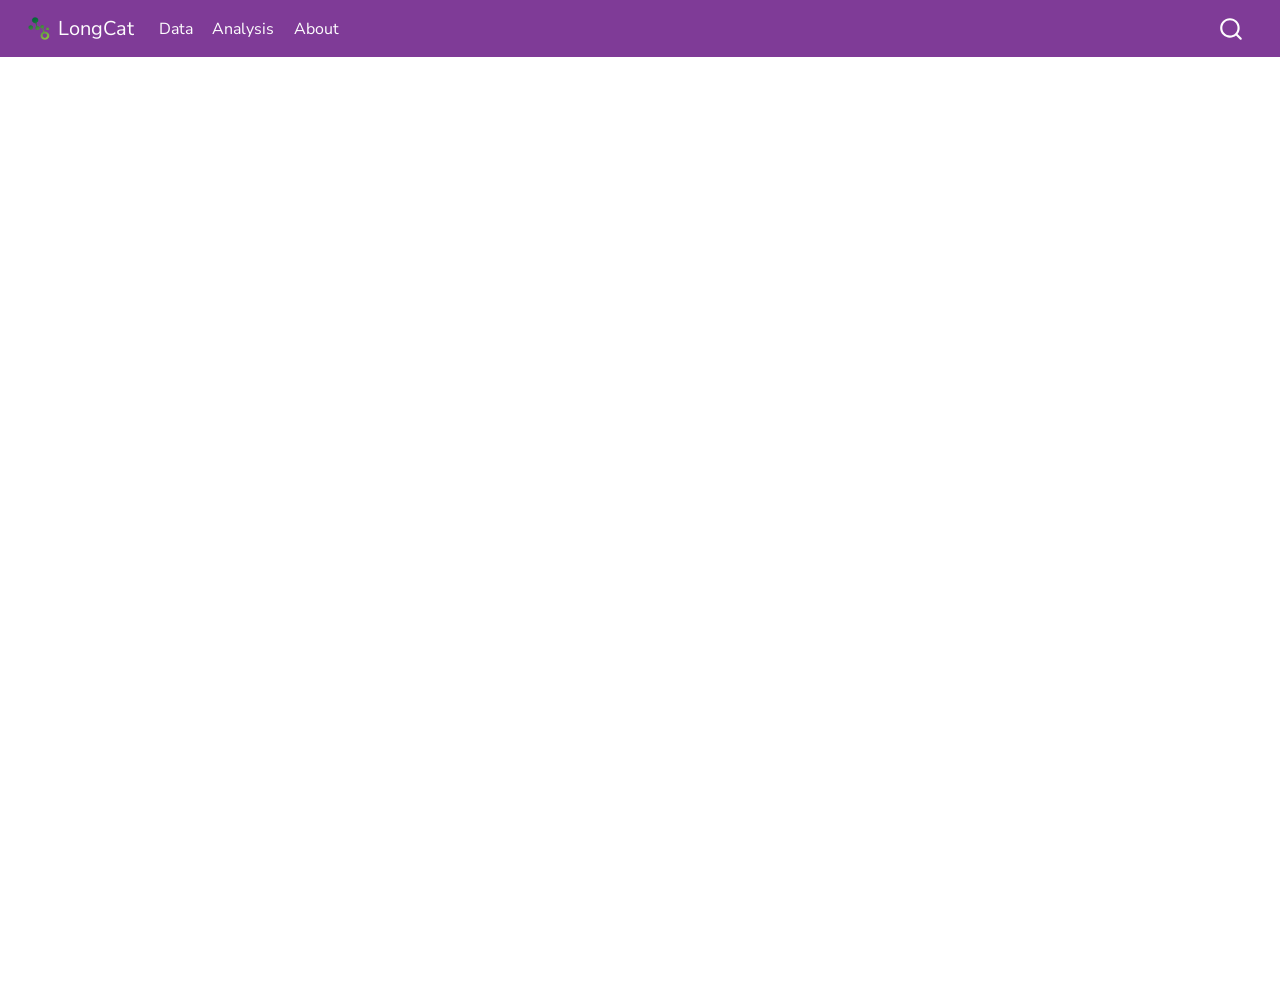
<file: data.html>
<!DOCTYPE html>
<html xmlns="http://www.w3.org/1999/xhtml" lang="en" xml:lang="en"><head>

<meta charset="utf-8">
<meta name="generator" content="quarto-1.9.37">

<meta name="viewport" content="width=device-width, initial-scale=1.0, user-scalable=yes">


<title>data – LongCat</title>
<style>
/* Default styles provided by pandoc.
** See https://pandoc.org/MANUAL.html#variables-for-html for config info.
*/
code{white-space: pre-wrap;}
span.smallcaps{font-variant: small-caps;}
div.columns{display: flex; gap: min(4vw, 1.5em);}
div.column{flex: auto; overflow-x: auto;}
div.hanging-indent{margin-left: 1.5em; text-indent: -1.5em;}
ul.task-list{list-style: none;}
ul.task-list li input[type="checkbox"] {
  width: 0.8em;
  margin: 0 0.8em 0.2em -1em; /* quarto-specific, see https://github.com/quarto-dev/quarto-cli/issues/4556 */ 
  vertical-align: middle;
}
</style>


<script src="site_libs/quarto-nav/quarto-nav.js"></script>
<script src="site_libs/quarto-nav/headroom.min.js"></script>
<script src="site_libs/clipboard/clipboard.min.js"></script>
<script src="site_libs/quarto-search/autocomplete.umd.js"></script>
<script src="site_libs/quarto-search/fuse.min.js"></script>
<script src="site_libs/quarto-search/quarto-search.js"></script>
<meta name="quarto:offset" content="./">
<script src="site_libs/quarto-html/quarto.js" type="module"></script>
<script src="site_libs/quarto-html/tabsets/tabsets.js" type="module"></script>
<script src="site_libs/quarto-html/popper.min.js"></script>
<script src="site_libs/quarto-html/tippy.umd.min.js"></script>
<script src="site_libs/quarto-html/anchor.min.js"></script>
<link href="site_libs/quarto-html/tippy.css" rel="stylesheet">
<link href="site_libs/quarto-html/quarto-syntax-highlighting-7f8f88aac4f3542376d5c11b86a4c14d.css" rel="stylesheet" id="quarto-text-highlighting-styles">
<script src="site_libs/bootstrap/bootstrap.min.js"></script>
<link href="site_libs/bootstrap/bootstrap-icons.css" rel="stylesheet">
<link href="site_libs/bootstrap/bootstrap-86b0070312258993ecc55c7f1d1b9c6c.min.css" rel="stylesheet" append-hash="true" id="quarto-bootstrap" data-mode="light">
<script id="quarto-search-options" type="application/json">{
  "location": "navbar",
  "copy-button": false,
  "collapse-after": 3,
  "panel-placement": "end",
  "type": "overlay",
  "limit": 50,
  "keyboard-shortcut": [
    "f",
    "/",
    "s"
  ],
  "show-item-context": false,
  "language": {
    "search-no-results-text": "No results",
    "search-matching-documents-text": "matching documents",
    "search-copy-link-title": "Copy link to search",
    "search-hide-matches-text": "Hide additional matches",
    "search-more-match-text": "more match in this document",
    "search-more-matches-text": "more matches in this document",
    "search-clear-button-title": "Clear",
    "search-text-placeholder": "",
    "search-detached-cancel-button-title": "Cancel",
    "search-submit-button-title": "Submit",
    "search-label": "Search"
  }
}</script>
<style>

      .quarto-title-block .quarto-title-banner h1,
      .quarto-title-block .quarto-title-banner h2,
      .quarto-title-block .quarto-title-banner h3,
      .quarto-title-block .quarto-title-banner h4,
      .quarto-title-block .quarto-title-banner h5,
      .quarto-title-block .quarto-title-banner h6
      {
        color: var(--bs-body-color);
      }

      .quarto-title-block .quarto-title-banner {
        color: var(--bs-body-color);
background: var(--bs-light);
      }
</style>


</head>

<body class="nav-fixed fullcontent quarto-light">

<div id="quarto-search-results"></div>
  <header id="quarto-header" class="headroom fixed-top quarto-banner">
    <nav class="navbar navbar-expand-lg " data-bs-theme="dark">
      <div class="navbar-container container-fluid">
      <div class="navbar-brand-container mx-auto">
    <a href="./index.html" class="navbar-brand navbar-brand-logo">
    <img src="./images/ENCoDe_Icon.png" alt="" class="navbar-logo light-content">
    <img src="./images/ENCoDe_Icon.png" alt="" class="navbar-logo dark-content">
    </a>
    <a class="navbar-brand" href="./index.html">
    <span class="navbar-title">LongCat</span>
    </a>
  </div>
            <div id="quarto-search" class="" title="Search"></div>
          <button class="navbar-toggler" type="button" data-bs-toggle="collapse" data-bs-target="#navbarCollapse" aria-controls="navbarCollapse" role="menu" aria-expanded="false" aria-label="Toggle navigation" onclick="if (window.quartoToggleHeadroom) { window.quartoToggleHeadroom(); }">
  <span class="navbar-toggler-icon"></span>
</button>
          <div class="collapse navbar-collapse" id="navbarCollapse">
            <ul class="navbar-nav navbar-nav-scroll me-auto">
  <li class="nav-item">
    <a class="nav-link active" href="./data.html" aria-current="page"> 
<span class="menu-text">Data</span></a>
  </li>  
  <li class="nav-item">
    <a class="nav-link" href="./analysis.html"> 
<span class="menu-text">Analysis</span></a>
  </li>  
  <li class="nav-item">
    <a class="nav-link" href="./about.html"> 
<span class="menu-text">About</span></a>
  </li>  
</ul>
          </div> <!-- /navcollapse -->
            <div class="quarto-navbar-tools">
</div>
      </div> <!-- /container-fluid -->
    </nav>
</header>
<!-- content -->
<header id="title-block-header" class="quarto-title-block"></header><div id="quarto-content" class="quarto-container page-columns page-rows-contents page-layout-article page-navbar">
<!-- sidebar -->
<!-- margin-sidebar -->
    
<!-- main -->
<main class="content quarto-banner-title-block" id="quarto-document-content">




<iframe width="100%" height="800" allow="fullscreen" src="https://redivis.com/embed/tables/sconte.LongCat.E1_sample#cells"></iframe>
<!--  -->



</main> <!-- /main -->
<script id="quarto-html-after-body" type="application/javascript">
  window.document.addEventListener("DOMContentLoaded", function (event) {
    const icon = "";
    const anchorJS = new window.AnchorJS();
    anchorJS.options = {
      placement: 'right',
      icon: icon
    };
    anchorJS.add('.anchored');
    const isCodeAnnotation = (el) => {
      for (const clz of el.classList) {
        if (clz.startsWith('code-annotation-')) {                     
          return true;
        }
      }
      return false;
    }
    const onCopySuccess = function(e) {
      // button target
      const button = e.trigger;
      // don't keep focus
      button.blur();
      // flash "checked"
      button.classList.add('code-copy-button-checked');
      var currentTitle = button.getAttribute("title");
      button.setAttribute("title", "Copied!");
      let tooltip;
      if (window.bootstrap) {
        button.setAttribute("data-bs-toggle", "tooltip");
        button.setAttribute("data-bs-placement", "left");
        button.setAttribute("data-bs-title", "Copied!");
        tooltip = new bootstrap.Tooltip(button, 
          { trigger: "manual", 
            customClass: "code-copy-button-tooltip",
            offset: [0, -8]});
        tooltip.show();    
      }
      setTimeout(function() {
        if (tooltip) {
          tooltip.hide();
          button.removeAttribute("data-bs-title");
          button.removeAttribute("data-bs-toggle");
          button.removeAttribute("data-bs-placement");
        }
        button.setAttribute("title", currentTitle);
        button.classList.remove('code-copy-button-checked');
      }, 1000);
      // clear code selection
      e.clearSelection();
    }
    const getTextToCopy = function(trigger) {
      const outerScaffold = trigger.parentElement.cloneNode(true);
      const codeEl = outerScaffold.querySelector('code');
      for (const childEl of codeEl.children) {
        if (isCodeAnnotation(childEl)) {
          childEl.remove();
        }
      }
      return codeEl.innerText;
    }
    const clipboard = new window.ClipboardJS('.code-copy-button:not([data-in-quarto-modal])', {
      text: getTextToCopy
    });
    clipboard.on('success', onCopySuccess);
    if (window.document.getElementById('quarto-embedded-source-code-modal')) {
      const clipboardModal = new window.ClipboardJS('.code-copy-button[data-in-quarto-modal]', {
        text: getTextToCopy,
        container: window.document.getElementById('quarto-embedded-source-code-modal')
      });
      clipboardModal.on('success', onCopySuccess);
    }
      var localhostRegex = new RegExp(/^(?:http|https):\/\/localhost\:?[0-9]*\//);
      var mailtoRegex = new RegExp(/^mailto:/);
        var filterRegex = new RegExp("https:\/\/sconte4\.github\.io\/LongCat_E1\/");
      var isInternal = (href) => {
          return filterRegex.test(href) || localhostRegex.test(href) || mailtoRegex.test(href);
      }
      // Inspect non-navigation links and adorn them if external
     var links = window.document.querySelectorAll('a[href]:not(.nav-link):not(.navbar-brand):not(.toc-action):not(.sidebar-link):not(.sidebar-item-toggle):not(.pagination-link):not(.no-external):not([aria-hidden]):not(.dropdown-item):not(.quarto-navigation-tool):not(.about-link)');
      for (var i=0; i<links.length; i++) {
        const link = links[i];
        if (!isInternal(link.href)) {
          // undo the damage that might have been done by quarto-nav.js in the case of
          // links that we want to consider external
          if (link.dataset.originalHref !== undefined) {
            link.href = link.dataset.originalHref;
          }
        }
      }
    function tippyHover(el, contentFn, onTriggerFn, onUntriggerFn) {
      const config = {
        allowHTML: true,
        maxWidth: 500,
        delay: 100,
        arrow: false,
        appendTo: function(el) {
            return el.parentElement;
        },
        interactive: true,
        interactiveBorder: 10,
        theme: 'quarto',
        placement: 'bottom-start',
      };
      if (contentFn) {
        config.content = contentFn;
      }
      if (onTriggerFn) {
        config.onTrigger = onTriggerFn;
      }
      if (onUntriggerFn) {
        config.onUntrigger = onUntriggerFn;
      }
      window.tippy(el, config); 
    }
    const noterefs = window.document.querySelectorAll('a[role="doc-noteref"]');
    for (var i=0; i<noterefs.length; i++) {
      const ref = noterefs[i];
      tippyHover(ref, function() {
        // use id or data attribute instead here
        let href = ref.getAttribute('data-footnote-href') || ref.getAttribute('href');
        try { href = new URL(href).hash; } catch {}
        const id = href.replace(/^#\/?/, "");
        const note = window.document.getElementById(id);
        if (note) {
          return note.innerHTML;
        } else {
          return "";
        }
      });
    }
    const xrefs = window.document.querySelectorAll('a.quarto-xref');
    const processXRef = (id, note) => {
      // Strip column container classes
      const stripColumnClz = (el) => {
        el.classList.remove("page-full", "page-columns");
        if (el.children) {
          for (const child of el.children) {
            stripColumnClz(child);
          }
        }
      }
      stripColumnClz(note)
      if (id === null || id.startsWith('sec-')) {
        // Special case sections, only their first couple elements
        const container = document.createElement("div");
        if (note.children && note.children.length > 2) {
          container.appendChild(note.children[0].cloneNode(true));
          for (let i = 1; i < note.children.length; i++) {
            const child = note.children[i];
            if (child.tagName === "P" && child.innerText === "") {
              continue;
            } else {
              container.appendChild(child.cloneNode(true));
              break;
            }
          }
          if (window.Quarto?.typesetMath) {
            window.Quarto.typesetMath(container);
          }
          return container.innerHTML
        } else {
          if (window.Quarto?.typesetMath) {
            window.Quarto.typesetMath(note);
          }
          return note.innerHTML;
        }
      } else {
        // Remove any anchor links if they are present
        const anchorLink = note.querySelector('a.anchorjs-link');
        if (anchorLink) {
          anchorLink.remove();
        }
        if (window.Quarto?.typesetMath) {
          window.Quarto.typesetMath(note);
        }
        if (note.classList.contains("callout")) {
          return note.outerHTML;
        } else {
          return note.innerHTML;
        }
      }
    }
    for (var i=0; i<xrefs.length; i++) {
      const xref = xrefs[i];
      tippyHover(xref, undefined, function(instance) {
        instance.disable();
        let url = xref.getAttribute('href');
        let hash = undefined; 
        if (url.startsWith('#')) {
          hash = url;
        } else {
          try { hash = new URL(url).hash; } catch {}
        }
        if (hash) {
          const id = hash.replace(/^#\/?/, "");
          const note = window.document.getElementById(id);
          if (note !== null) {
            try {
              const html = processXRef(id, note.cloneNode(true));
              instance.setContent(html);
            } finally {
              instance.enable();
              instance.show();
            }
          } else {
            // See if we can fetch this
            fetch(url.split('#')[0])
            .then(res => res.text())
            .then(html => {
              const parser = new DOMParser();
              const htmlDoc = parser.parseFromString(html, "text/html");
              const note = htmlDoc.getElementById(id);
              if (note !== null) {
                const html = processXRef(id, note);
                instance.setContent(html);
              } 
            }).finally(() => {
              instance.enable();
              instance.show();
            });
          }
        } else {
          // See if we can fetch a full url (with no hash to target)
          // This is a special case and we should probably do some content thinning / targeting
          fetch(url)
          .then(res => res.text())
          .then(html => {
            const parser = new DOMParser();
            const htmlDoc = parser.parseFromString(html, "text/html");
            const note = htmlDoc.querySelector('main.content');
            if (note !== null) {
              // This should only happen for chapter cross references
              // (since there is no id in the URL)
              // remove the first header
              if (note.children.length > 0 && note.children[0].tagName === "HEADER") {
                note.children[0].remove();
              }
              const html = processXRef(null, note);
              instance.setContent(html);
            } 
          }).finally(() => {
            instance.enable();
            instance.show();
          });
        }
      }, function(instance) {
      });
    }
        let selectedAnnoteEl;
        const selectorForAnnotation = ( cell, annotation) => {
          let cellAttr = 'data-code-cell="' + cell + '"';
          let lineAttr = 'data-code-annotation="' +  annotation + '"';
          const selector = 'span[' + cellAttr + '][' + lineAttr + ']';
          return selector;
        }
        const selectCodeLines = (annoteEl) => {
          const doc = window.document;
          const targetCell = annoteEl.getAttribute("data-target-cell");
          const targetAnnotation = annoteEl.getAttribute("data-target-annotation");
          const annoteSpan = window.document.querySelector(selectorForAnnotation(targetCell, targetAnnotation));
          const lines = annoteSpan.getAttribute("data-code-lines").split(",");
          const lineIds = lines.map((line) => {
            return targetCell + "-" + line;
          })
          let top = null;
          let height = null;
          let parent = null;
          if (lineIds.length > 0) {
              //compute the position of the single el (top and bottom and make a div)
              const el = window.document.getElementById(lineIds[0]);
              top = el.offsetTop;
              height = el.offsetHeight;
              parent = el.parentElement.parentElement;
            if (lineIds.length > 1) {
              const lastEl = window.document.getElementById(lineIds[lineIds.length - 1]);
              const bottom = lastEl.offsetTop + lastEl.offsetHeight;
              height = bottom - top;
            }
            if (top !== null && height !== null && parent !== null) {
              // cook up a div (if necessary) and position it 
              let div = window.document.getElementById("code-annotation-line-highlight");
              if (div === null) {
                div = window.document.createElement("div");
                div.setAttribute("id", "code-annotation-line-highlight");
                div.style.position = 'absolute';
                parent.appendChild(div);
              }
              div.style.top = top - 2 + "px";
              div.style.height = height + 4 + "px";
              div.style.left = 0;
              let gutterDiv = window.document.getElementById("code-annotation-line-highlight-gutter");
              if (gutterDiv === null) {
                gutterDiv = window.document.createElement("div");
                gutterDiv.setAttribute("id", "code-annotation-line-highlight-gutter");
                gutterDiv.style.position = 'absolute';
                const codeCell = window.document.getElementById(targetCell);
                const gutter = codeCell.querySelector('.code-annotation-gutter');
                gutter.appendChild(gutterDiv);
              }
              gutterDiv.style.top = top - 2 + "px";
              gutterDiv.style.height = height + 4 + "px";
            }
            selectedAnnoteEl = annoteEl;
          }
        };
        const unselectCodeLines = () => {
          const elementsIds = ["code-annotation-line-highlight", "code-annotation-line-highlight-gutter"];
          elementsIds.forEach((elId) => {
            const div = window.document.getElementById(elId);
            if (div) {
              div.remove();
            }
          });
          selectedAnnoteEl = undefined;
        };
          // Handle positioning of the toggle
      window.addEventListener(
        "resize",
        throttle(() => {
          elRect = undefined;
          if (selectedAnnoteEl) {
            selectCodeLines(selectedAnnoteEl);
          }
        }, 10)
      );
      function throttle(fn, ms) {
      let throttle = false;
      let timer;
        return (...args) => {
          if(!throttle) { // first call gets through
              fn.apply(this, args);
              throttle = true;
          } else { // all the others get throttled
              if(timer) clearTimeout(timer); // cancel #2
              timer = setTimeout(() => {
                fn.apply(this, args);
                timer = throttle = false;
              }, ms);
          }
        };
      }
        // Attach click handler to the DT
        const annoteDls = window.document.querySelectorAll('dt[data-target-cell]');
        for (const annoteDlNode of annoteDls) {
          annoteDlNode.addEventListener('click', (event) => {
            const clickedEl = event.target;
            if (clickedEl !== selectedAnnoteEl) {
              unselectCodeLines();
              const activeEl = window.document.querySelector('dt[data-target-cell].code-annotation-active');
              if (activeEl) {
                activeEl.classList.remove('code-annotation-active');
              }
              selectCodeLines(clickedEl);
              clickedEl.classList.add('code-annotation-active');
            } else {
              // Unselect the line
              unselectCodeLines();
              clickedEl.classList.remove('code-annotation-active');
            }
          });
        }
    const findCites = (el) => {
      const parentEl = el.parentElement;
      if (parentEl) {
        const cites = parentEl.dataset.cites;
        if (cites) {
          return {
            el,
            cites: cites.split(' ')
          };
        } else {
          return findCites(el.parentElement)
        }
      } else {
        return undefined;
      }
    };
    var bibliorefs = window.document.querySelectorAll('a[role="doc-biblioref"]');
    for (var i=0; i<bibliorefs.length; i++) {
      const ref = bibliorefs[i];
      const citeInfo = findCites(ref);
      if (citeInfo) {
        tippyHover(citeInfo.el, function() {
          var popup = window.document.createElement('div');
          citeInfo.cites.forEach(function(cite) {
            var citeDiv = window.document.createElement('div');
            citeDiv.classList.add('hanging-indent');
            citeDiv.classList.add('csl-entry');
            var biblioDiv = window.document.getElementById('ref-' + cite);
            if (biblioDiv) {
              citeDiv.innerHTML = biblioDiv.innerHTML;
            }
            popup.appendChild(citeDiv);
          });
          return popup.innerHTML;
        });
      }
    }
  });
  </script>
</div> <!-- /content -->




</body></html>
</file>
<file: site_libs/quarto-html/tippy.css>
.tippy-box[data-animation=fade][data-state=hidden]{opacity:0}[data-tippy-root]{max-width:calc(100vw - 10px)}.tippy-box{position:relative;background-color:#333;color:#fff;border-radius:4px;font-size:14px;line-height:1.4;white-space:normal;outline:0;transition-property:transform,visibility,opacity}.tippy-box[data-placement^=top]>.tippy-arrow{bottom:0}.tippy-box[data-placement^=top]>.tippy-arrow:before{bottom:-7px;left:0;border-width:8px 8px 0;border-top-color:initial;transform-origin:center top}.tippy-box[data-placement^=bottom]>.tippy-arrow{top:0}.tippy-box[data-placement^=bottom]>.tippy-arrow:before{top:-7px;left:0;border-width:0 8px 8px;border-bottom-color:initial;transform-origin:center bottom}.tippy-box[data-placement^=left]>.tippy-arrow{right:0}.tippy-box[data-placement^=left]>.tippy-arrow:before{border-width:8px 0 8px 8px;border-left-color:initial;right:-7px;transform-origin:center left}.tippy-box[data-placement^=right]>.tippy-arrow{left:0}.tippy-box[data-placement^=right]>.tippy-arrow:before{left:-7px;border-width:8px 8px 8px 0;border-right-color:initial;transform-origin:center right}.tippy-box[data-inertia][data-state=visible]{transition-timing-function:cubic-bezier(.54,1.5,.38,1.11)}.tippy-arrow{width:16px;height:16px;color:#333}.tippy-arrow:before{content:"";position:absolute;border-color:transparent;border-style:solid}.tippy-content{position:relative;padding:5px 9px;z-index:1}
</file>
<file: site_libs/quarto-html/quarto-syntax-highlighting-7f8f88aac4f3542376d5c11b86a4c14d.css>
/* quarto syntax highlight colors */
:root {
  --quarto-hl-ot-color: #003B4F;
  --quarto-hl-at-color: #657422;
  --quarto-hl-ss-color: #20794D;
  --quarto-hl-an-color: #5E5E5E;
  --quarto-hl-fu-color: #4758AB;
  --quarto-hl-st-color: #20794D;
  --quarto-hl-cf-color: #003B4F;
  --quarto-hl-op-color: #5E5E5E;
  --quarto-hl-er-color: #AD0000;
  --quarto-hl-bn-color: #AD0000;
  --quarto-hl-al-color: #AD0000;
  --quarto-hl-va-color: #111111;
  --quarto-hl-bu-color: inherit;
  --quarto-hl-ex-color: inherit;
  --quarto-hl-pp-color: #AD0000;
  --quarto-hl-in-color: #5E5E5E;
  --quarto-hl-vs-color: #20794D;
  --quarto-hl-wa-color: #5E5E5E;
  --quarto-hl-do-color: #5E5E5E;
  --quarto-hl-im-color: #00769E;
  --quarto-hl-ch-color: #20794D;
  --quarto-hl-dt-color: #AD0000;
  --quarto-hl-fl-color: #AD0000;
  --quarto-hl-co-color: #5E5E5E;
  --quarto-hl-cv-color: #5E5E5E;
  --quarto-hl-cn-color: #8f5902;
  --quarto-hl-sc-color: #5E5E5E;
  --quarto-hl-dv-color: #AD0000;
  --quarto-hl-kw-color: #003B4F;
}

/* other quarto variables */
:root {
  --quarto-font-monospace: SFMono-Regular, Menlo, Monaco, Consolas, "Liberation Mono", "Courier New", monospace;
}

/* syntax highlight based on Pandoc's rules */
pre > code.sourceCode > span {
  color: #003B4F;
}

code.sourceCode > span {
  color: #003B4F;
}

div.sourceCode,
div.sourceCode pre.sourceCode {
  color: #003B4F;
}

/* Normal */
code span {
  color: #003B4F;
}

/* Alert */
code span.al {
  color: #AD0000;
  font-style: inherit;
}

/* Annotation */
code span.an {
  color: #5E5E5E;
  font-style: inherit;
}

/* Attribute */
code span.at {
  color: #657422;
  font-style: inherit;
}

/* BaseN */
code span.bn {
  color: #AD0000;
  font-style: inherit;
}

/* BuiltIn */
code span.bu {
  font-style: inherit;
}

/* ControlFlow */
code span.cf {
  color: #003B4F;
  font-weight: bold;
  font-style: inherit;
}

/* Char */
code span.ch {
  color: #20794D;
  font-style: inherit;
}

/* Constant */
code span.cn {
  color: #8f5902;
  font-style: inherit;
}

/* Comment */
code span.co {
  color: #5E5E5E;
  font-style: inherit;
}

/* CommentVar */
code span.cv {
  color: #5E5E5E;
  font-style: italic;
}

/* Documentation */
code span.do {
  color: #5E5E5E;
  font-style: italic;
}

/* DataType */
code span.dt {
  color: #AD0000;
  font-style: inherit;
}

/* DecVal */
code span.dv {
  color: #AD0000;
  font-style: inherit;
}

/* Error */
code span.er {
  color: #AD0000;
  font-style: inherit;
}

/* Extension */
code span.ex {
  font-style: inherit;
}

/* Float */
code span.fl {
  color: #AD0000;
  font-style: inherit;
}

/* Function */
code span.fu {
  color: #4758AB;
  font-style: inherit;
}

/* Import */
code span.im {
  color: #00769E;
  font-style: inherit;
}

/* Information */
code span.in {
  color: #5E5E5E;
  font-style: inherit;
}

/* Keyword */
code span.kw {
  color: #003B4F;
  font-weight: bold;
  font-style: inherit;
}

/* Operator */
code span.op {
  color: #5E5E5E;
  font-style: inherit;
}

/* Other */
code span.ot {
  color: #003B4F;
  font-style: inherit;
}

/* Preprocessor */
code span.pp {
  color: #AD0000;
  font-style: inherit;
}

/* SpecialChar */
code span.sc {
  color: #5E5E5E;
  font-style: inherit;
}

/* SpecialString */
code span.ss {
  color: #20794D;
  font-style: inherit;
}

/* String */
code span.st {
  color: #20794D;
  font-style: inherit;
}

/* Variable */
code span.va {
  color: #111111;
  font-style: inherit;
}

/* VerbatimString */
code span.vs {
  color: #20794D;
  font-style: inherit;
}

/* Warning */
code span.wa {
  color: #5E5E5E;
  font-style: italic;
}

.prevent-inlining {
  content: "</";
}

/*# sourceMappingURL=789ad8cd35626ba772517505b42a116e.css.map */
</file>
